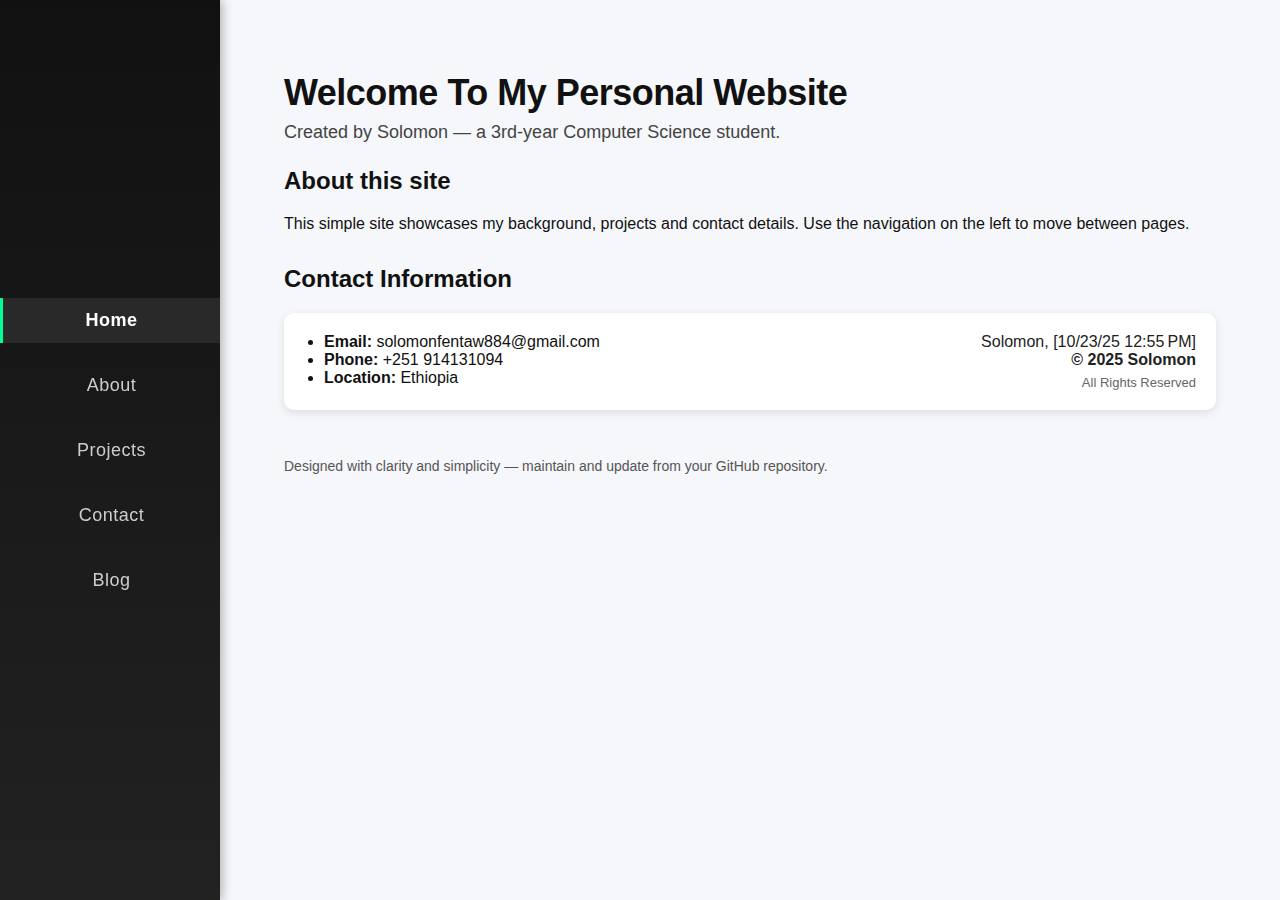
<file: index.html>
Solomon, [10/23/25 12:55 PM]
<!DOCTYPE html>  
<html lang="en">  
<head>  
  <meta charset="utf-8" />  
  <meta name="viewport" content="width=device-width,initial-scale=1" />  
  <title>Home | Solomon</title>  
 <style>
  * { box-sizing: border-box; }
  body {
    margin: 0;
    font-family: "Poppins", "Segoe UI", Roboto, Arial, sans-serif;
    color: #111;
    background: #f5f7fa;
  }
   @media (max-width: 768px) {
  nav.sidebar {
    flex-wrap: wrap;
    height: auto;
    padding: 10px 0;
  }
  .sidebar h2 {
    width: 100%;
    text-align: center;
  }
}


  /* Sidebar */
  nav.sidebar {
    width: 220px;
    background: linear-gradient(180deg, #111 0%, #222 100%);
    color: #fff;
    display: flex;
    align-items: center;
    justify-content: center;
    padding: 40px 0;
    position: fixed;
    top: 0; left: 0; bottom: 0;
    box-shadow: 2px 0 10px rgba(0, 0, 0, 0.3);
  }

  nav.sidebar .navbar {
    list-style: none;
    padding: 0;
    margin: 0;
    width: 100%;
    text-align: center;
  }

  nav.sidebar .navbar li {
    margin: 20px 0;
  }

  nav.sidebar .navbar a {
    color: #ccc;
    text-decoration: none;
    display: block;
    padding: 12px 0;
    font-size: 18px;
    letter-spacing: 0.5px;
    transition: all 0.25s ease;
    border-left: 3px solid transparent;
  }

  nav.sidebar .navbar a:hover {
    background: rgba(255, 255, 255, 0.05);
    color: #04AA6D;
    border-left: 3px solid #04AA6D;
    transform: scale(1.05);
  }

  nav.sidebar .navbar a.active {
    background: rgba(255, 255, 255, 0.08);
    color: #fff;
    font-weight: 600;
    border-left: 3px solid #00ff99;
  }

  /* Content area */
  main.content {
    margin-left: 220px;
    padding: 48px 64px;
    width: calc(100% - 220px);
    max-width: 1100px;
    animation: fadeIn 0.8s ease;
  }

  header h1 {
    font-size: 36px;
    margin: 6px 0 8px;
    letter-spacing: -0.5px;
    color: #111;
  }

  header p {
    margin: 0 0 24px;
    color: #444;
    font-size: 18px;
  }

  /* Contact block */
  .contact-card {
    display: flex;
    justify-content: space-between;
    gap: 20px;
    align-items: flex-start;
    flex-wrap: wrap;
    background: #fff;
    padding: 20px;
    border-radius: 10px;
    box-shadow: 0 3px 10px rgba(0, 0, 0, 0.1);
  }

  .contact-list {
    list-style: disc;
    padding-left: 20px;
    margin: 0;
    color: #111;
  }

  footer.sitefoot {
    margin-top: 48px;
    color: #555;
    font-size: 14px;
  }

  /* Simple fade animation */
  @keyframes fadeIn {
    from { opacity: 0; transform: translateY(10px); }
    to { opacity: 1; transform: translateY(0); }
  }

  /* Responsive */
  @media (max-width:720px) {
    nav.sidebar {
      position: relative;
      width: 100%;
      height: auto;
      padding: 12px 0;
      display: block;
    }
    nav.sidebar .navbar {
      display: flex;
      justify-content: center;
      gap: 12px;
      flex-wrap: wrap;
    }
    nav.sidebar .navbar li { margin: 0; }
    main.content {
      margin-left: 0;
      padding: 20px;
      width: 100%;
    }
  }
</style>
</head>  
<body>  
  <div class="page">  
    <nav class="sidebar" aria-label="Main navigation">  
      <ul class="navbar">  
        <li><a href="index.html" class="active">Home</a></li>  
        <li><a href="about.html">About</a></li>  
        <li><a href="projects.html">Projects</a></li>  
        <li><a href="contact.html">Contact</a></li> 
          <li><a href="blog.html">Blog</a></li>  
      </ul>  
    </nav>  
  
    <main class="content">  
      <header>  
        <h1>Welcome To My Personal Website</h1>  
        <p>Created by Solomon — a 3rd-year Computer Science student.</p>  
      </header>  
  
      <section id="intro">  
        <h2>About this site</h2>  
        <p>This simple site showcases my background, projects and contact details. Use the navigation on the left to move between pages.</p>  
      </section>  
  
      <section id="contact" style="margin-top:32px;">  
        <h2>Contact Information</h2>  
        <div class="contact-card">  
          <ul class="contact-list">  
            <li><strong>Email:</strong> solomonfentaw884@gmail.com</li>  
            <li><strong>Phone:</strong> +251 914131094</li>  
            <li><strong>Location:</strong> Ethiopia</li>  
          </ul>  
          <div style="min-width:220px; text-align:right; color:#222;">

Solomon, [10/23/25 12:55 PM]
<p style="margin:0; font-weight:600;">© 2025 Solomon</p>  
            <p style="margin:6px 0 0; font-size:13px; color:#666;">All Rights Reserved</p>  
          </div>  
        </div>  
      </section>  
  
      <footer class="sitefoot">  
        <p>Designed with clarity and simplicity — maintain and update from your GitHub repository.</p>  
      </footer>  
    </main>  
  </div>  
</body>  
</html>
</file>
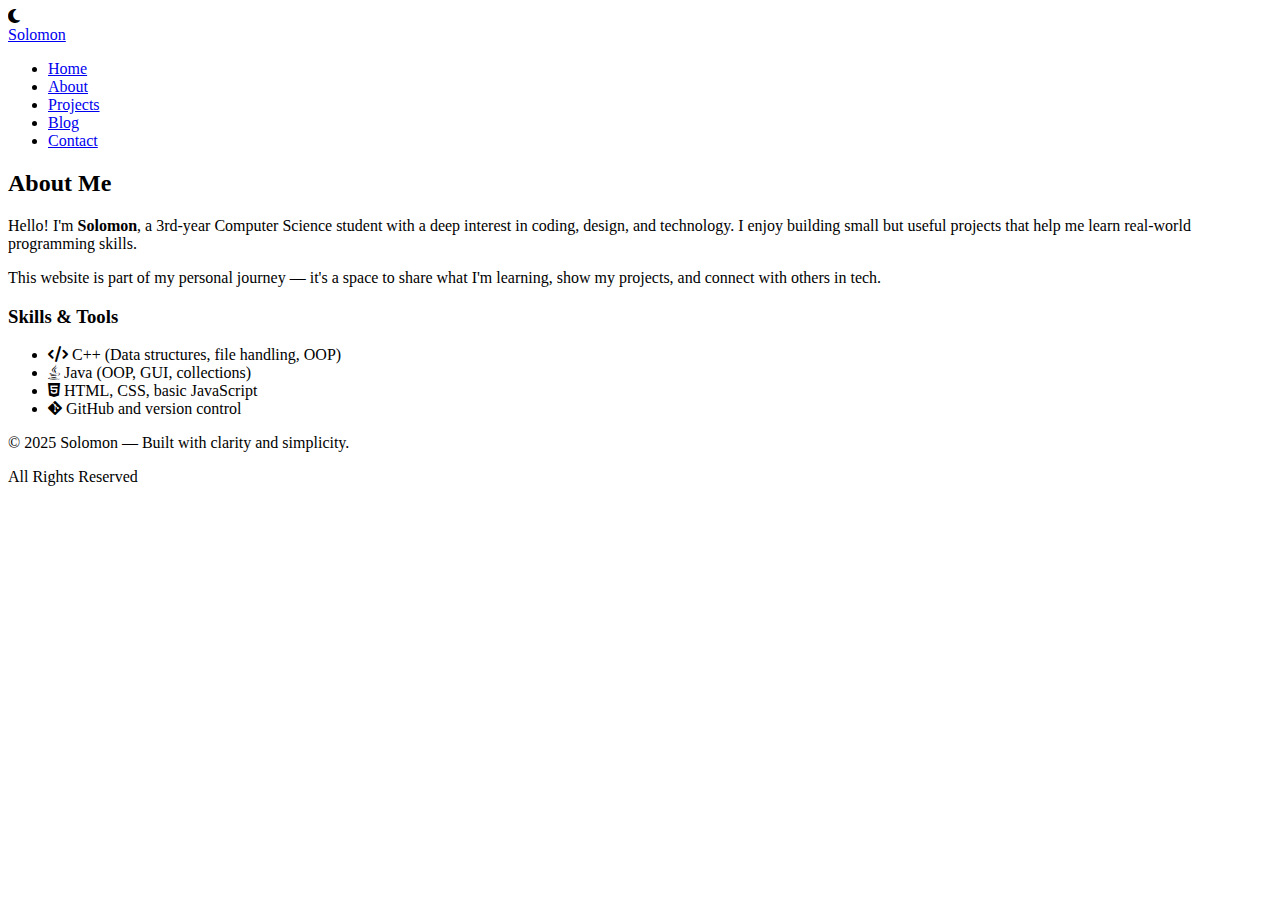
<file: About.html>
<!DOCTYPE html>
<html lang="en">
<head>
  <meta charset="UTF-8" />
  <meta name="viewport" content="width=device-width, initial-scale=1.0" />
  <title>Solomon | About</title>

  <link href="https://fonts.googleapis.com/css2?family=Poppins:wght@400;600;700&display=swap" rel="stylesheet">
  <link rel="stylesheet" href="https://cdnjs.cloudflare.com/ajax/libs/font-awesome/6.4.0/css/all.min.css">
  <link rel="stylesheet" href="style.css" />
</head>

<body>

  <div class="theme-toggle">
    <i class="fas fa-moon"></i>
  </div>

  <nav class="navbar">
    <div class="nav-container glass">
      <div class="nav-logo"><a href="home.html">Solomon</a></div>

      <ul class="nav-menu">
        <li class="nav-item"><a href="home.html" class="nav-link">Home</a></li>
        <li class="nav-item"><a href="about.html" class="nav-link">About</a></li>
        <li class="nav-item"><a href="projects.html" class="nav-link">Projects</a></li>
        <li class="nav-item"><a href="blog&articles.html" class="nav-link">Blog</a></li>
        <li class="nav-item"><a href="contact me.html" class="nav-link">Contact</a></li>
      </ul>

      <div class="hamburger">
        <span class="bar"></span><span class="bar"></span><span class="bar"></span>
      </div>
    </div>
  </nav>

  <section id="about" class="section about-section animate">
    <div class="container glass fade-up">
      <h2 class="section-title neon-title">About Me</h2>

      <div class="about-content">
        <div class="about-text">
          <p>Hello! I'm <strong>Solomon</strong>, a 3rd-year Computer Science student with a deep interest in coding, design, and technology. I enjoy building small but useful projects that help me learn real-world programming skills.</p>
          <p>This website is part of my personal journey — it's a space to share what I'm learning, show my projects, and connect with others in tech.</p>
        </div>

        <div class="skills">
          <h3>Skills & Tools</h3>
          <ul>
            <li><i class="fas fa-code"></i> C++ (Data structures, file handling, OOP)</li>
            <li><i class="fab fa-java"></i> Java (OOP, GUI, collections)</li>
            <li><i class="fab fa-html5"></i> HTML, CSS, basic JavaScript</li>
            <li><i class="fab fa-git-alt"></i> GitHub and version control</li>
          </ul>
        </div>
      </div>
    </div>
  </section>

  <footer class="footer">
    <div class="container">
      <p>© 2025 Solomon — Built with clarity and simplicity.</p>
      <p>All Rights Reserved</p>
    </div>
  </footer>

  <script src="script.js"></script>

</body>
</html>
</file>
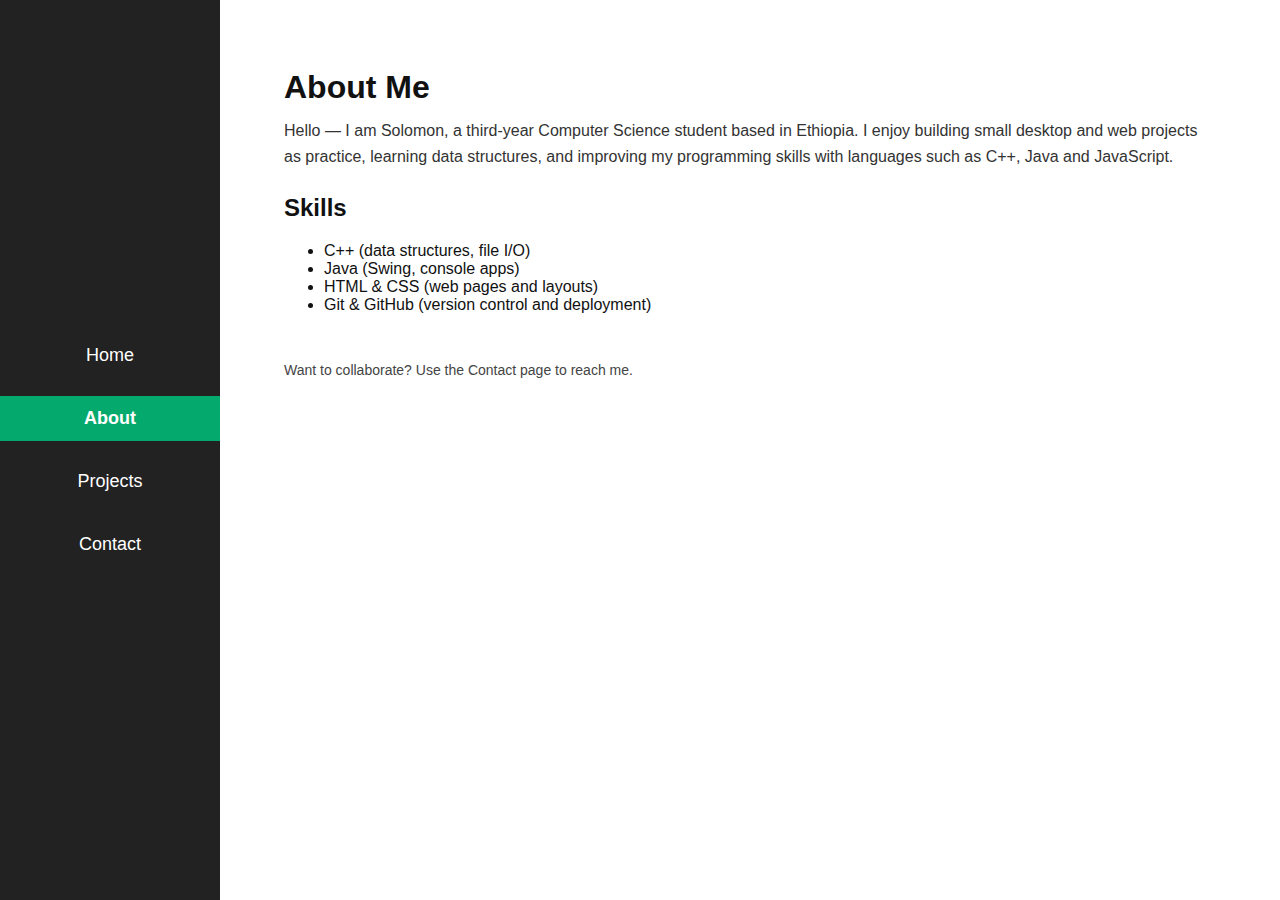
<file: about.html>
<!DOCTYPE html>
<html lang="en">
<head>
  <meta charset="utf-8" />
  <meta name="viewport" content="width=device-width,initial-scale=1" />
  <title>About | Solomon</title>
  <style>
    /* Same CSS as index.html (you can copy/paste or extract to style.css) */
    * { box-sizing: border-box; }
    body { margin: 0; font-family: "Segoe UI", Roboto, Arial, sans-serif; color:#111; background:#fff; }
    .page { display:flex; min-height:100vh; }
    nav.sidebar { width:220px; background:#222; color:#fff; display:flex; align-items:center; justify-content:center; padding:40px 0; position:fixed; top:0; left:0; bottom:0; }
    nav.sidebar .navbar { list-style:none; padding:0; margin:0; width:100%; text-align:center; }
    nav.sidebar .navbar li { margin:18px 0; }
    nav.sidebar .navbar a { color:#fff; text-decoration:none; display:block; padding:12px 0; font-size:18px; transition:background .18s; }
    nav.sidebar .navbar a:hover { background:#333; }
    nav.sidebar .navbar a.active { background:#04AA6D; font-weight:600; }
    main.content { margin-left:220px; padding:48px 64px; width: calc(100% - 220px); max-width:1100px; }
    h1{ font-size:32px; margin-bottom:6px; }
    .profile { margin-top:12px; line-height:1.6; color:#333; }
    footer.sitefoot { margin-top:48px; color:#444; font-size:14px; }
    @media (max-width:720px) { nav.sidebar{ position:relative; width:100%; padding:12px 0; } nav.sidebar .navbar{ display:flex; justify-content:center; gap:12px; } main.content{ margin-left:0; padding:20px; } }
  </style>
</head>
<body>
  <div class="page">
    <nav class="sidebar" aria-label="Main navigation">
      <ul class="navbar">
        <li><a href="index.html">Home</a></li>
        <li><a href="about.html" class="active">About</a></li>
        <li><a href="projects.html">Projects</a></li>
        <li><a href="contact.html">Contact</a></li>
      </ul>
    </nav>

    <main class="content">
      <h1>About Me</h1>
      <p class="profile">
        Hello — I am Solomon, a third-year Computer Science student based in Ethiopia.
        I enjoy building small desktop and web projects as practice, learning data structures,
        and improving my programming skills with languages such as C++, Java and JavaScript.
      </p>

      <section style="margin-top:24px;">
        <h2>Skills</h2>
        <ul>
          <li>C++ (data structures, file I/O)</li>
          <li>Java (Swing, console apps)</li>
          <li>HTML & CSS (web pages and layouts)</li>
          <li>Git & GitHub (version control and deployment)</li>
        </ul>
      </section>

      <footer class="sitefoot">
        <p>Want to collaborate? Use the Contact page to reach me.</p>
      </footer>
    </main>
  </div>
</body>
</html>
</file>
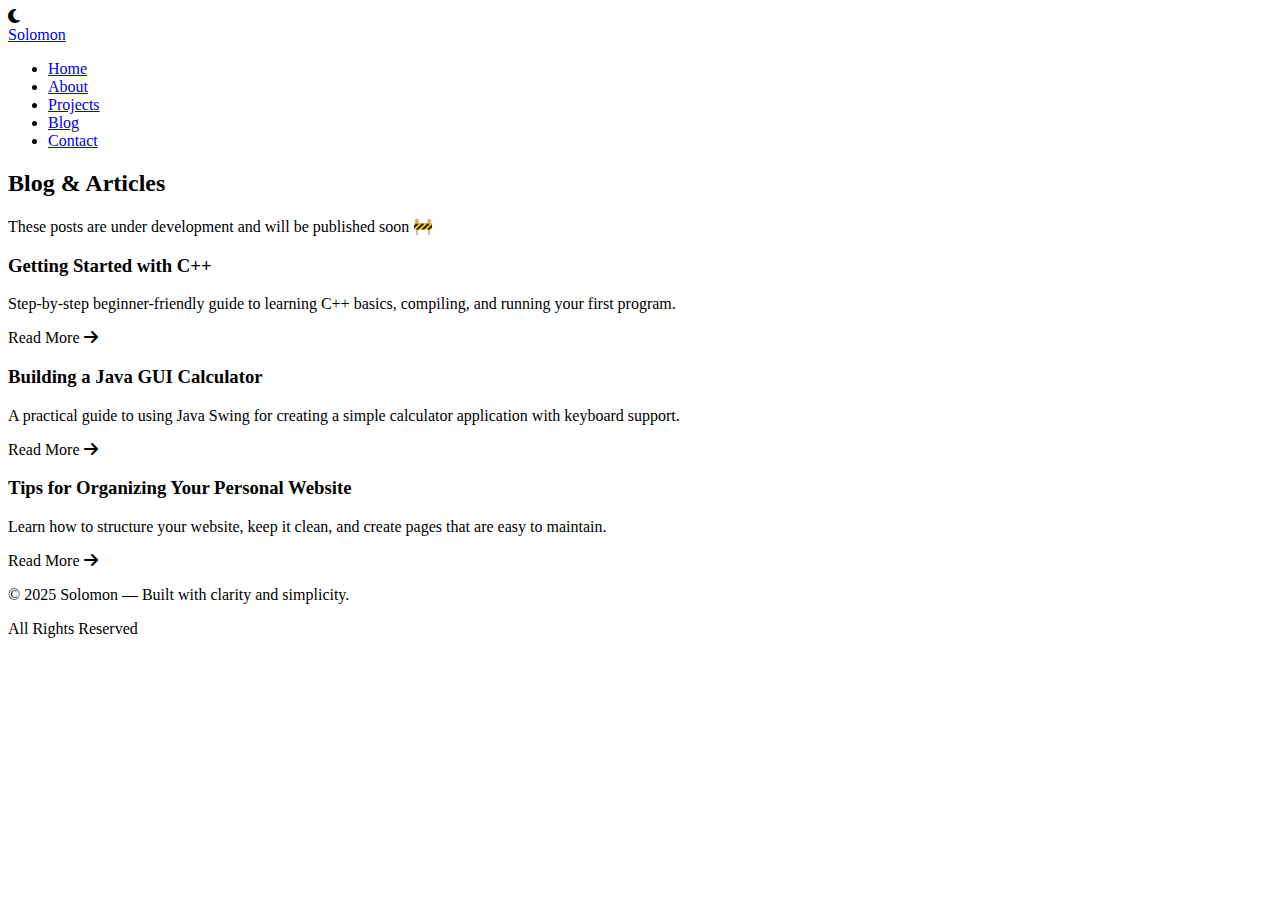
<file: Blog$Articles.html>
<!DOCTYPE html>
<html lang="en">
<head>
  <meta charset="UTF-8" />
  <meta name="viewport" content="width=device-width, initial-scale=1.0" />
  <title>Solomon | Blog & Articles</title>

  <link href="https://fonts.googleapis.com/css2?family=Poppins:wght@400;600;700&display=swap" rel="stylesheet">
  <link rel="stylesheet" href="https://cdnjs.cloudflare.com/ajax/libs/font-awesome/6.4.0/css/all.min.css">
  <link rel="stylesheet" href="style.css" />
</head>

<body>

  <div class="theme-toggle">
    <i class="fas fa-moon"></i>
  </div>

  <nav class="navbar">
    <div class="nav-container glass">
      <div class="nav-logo"><a href="home.html">Solomon</a></div>

      <ul class="nav-menu">
        <li class="nav-item"><a href="home.html" class="nav-link">Home</a></li>
        <li class="nav-item"><a href="about.html" class="nav-link">About</a></li>
        <li class="nav-item"><a href="projects.html" class="nav-link">Projects</a></li>
        <li class="nav-item"><a href="blog&articles.html" class="nav-link">Blog</a></li>
        <li class="nav-item"><a href="contact me.html" class="nav-link">Contact</a></li>
      </ul>

      <div class="hamburger">
        <span class="bar"></span><span class="bar"></span><span class="bar"></span>
      </div>
    </div>
  </nav>

  <section id="blog" class="section blog-section animate">
    <div class="container glass fade-up">
      <h2 class="section-title neon-title">Blog & Articles</h2>
      <p class="coming-soon">These posts are under development and will be published soon 🚧</p>

      <div class="blog-grid">

        <article class="blog-post card-3d">
          <h3>Getting Started with C++</h3>
          <p>Step-by-step beginner-friendly guide to learning C++ basics, compiling, and running your first program.</p>
          <div class="read-more">Read More <i class="fas fa-arrow-right"></i></div>
        </article>

        <article class="blog-post card-3d">
          <h3>Building a Java GUI Calculator</h3>
          <p>A practical guide to using Java Swing for creating a simple calculator application with keyboard support.</p>
          <div class="read-more">Read More <i class="fas fa-arrow-right"></i></div>
        </article>

        <article class="blog-post card-3d">
          <h3>Tips for Organizing Your Personal Website</h3>
          <p>Learn how to structure your website, keep it clean, and create pages that are easy to maintain.</p>
          <div class="read-more">Read More <i class="fas fa-arrow-right"></i></div>
        </article>

      </div>
    </div>
  </section>

  <footer class="footer">
    <div class="container">
      <p>© 2025 Solomon — Built with clarity and simplicity.</p>
      <p>All Rights Reserved</p>
    </div>
  </footer>

  <script src="script.js"></script>

</body>
</html>
</file>
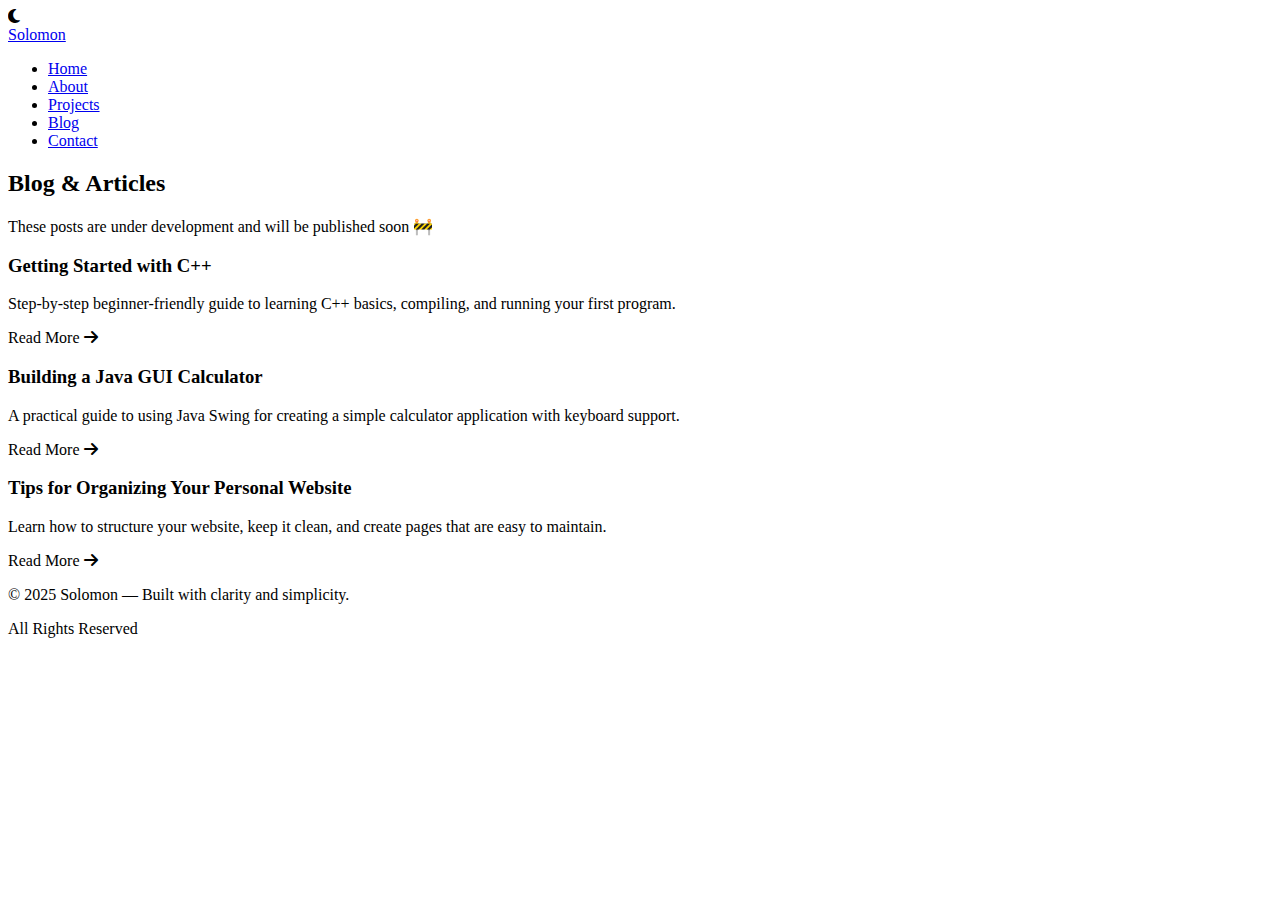
<file: blog-articles.html>
<!DOCTYPE html>
<html lang="en">
<head>
  <meta charset="UTF-8" />
  <meta name="viewport" content="width=device-width, initial-scale=1.0" />
  <title>Solomon | Blog & Articles</title>

  <!-- Fonts + Icons -->
  <link href="https://fonts.googleapis.com/css2?family=Poppins:wght@400;600;700&display=swap" rel="stylesheet">
  <link rel="stylesheet" href="https://cdnjs.cloudflare.com/ajax/libs/font-awesome/6.4.0/css/all.min.css">

  <!-- Styles -->
  <link rel="stylesheet" href="style.css" />
</head>

<body>

  <!-- Theme Toggle -->
  <div class="theme-toggle">
    <i class="fas fa-moon"></i>
  </div>

  <!-- Navigation -->
  <nav class="navbar">
    <div class="nav-container glass">
      <div class="nav-logo"><a href="index.html">Solomon</a></div>

      <ul class="nav-menu">
        <li class="nav-item"><a href="index.html" class="nav-link">Home</a></li>
        <li class="nav-item"><a href="about.html" class="nav-link">About</a></li>
        <li class="nav-item"><a href="projects.html" class="nav-link">Projects</a></li>
        <li class="nav-item"><a href="blog-articles.html" class="nav-link">Blog</a></li>
        <li class="nav-item"><a href="contact.html" class="nav-link">Contact</a></li>
      </ul>

      <!-- Hamburger -->
      <div class="hamburger">
        <span class="bar"></span><span class="bar"></span><span class="bar"></span>
      </div>
    </div>
  </nav>

  <!-- Blog Section -->
  <section id="blog" class="section blog-section animate">
    <div class="container glass fade-up">
      <h2 class="section-title neon-title">Blog & Articles</h2>
      <p class="coming-soon">These posts are under development and will be published soon 🚧</p>

      <div class="blog-grid">

        <article class="blog-post card-3d">
          <h3>Getting Started with C++</h3>
          <p>Step-by-step beginner-friendly guide to learning C++ basics, compiling, and running your first program.</p>
          <div class="read-more">Read More <i class="fas fa-arrow-right"></i></div>
        </article>

        <article class="blog-post card-3d">
          <h3>Building a Java GUI Calculator</h3>
          <p>A practical guide to using Java Swing for creating a simple calculator application with keyboard support.</p>
          <div class="read-more">Read More <i class="fas fa-arrow-right"></i></div>
        </article>

        <article class="blog-post card-3d">
          <h3>Tips for Organizing Your Personal Website</h3>
          <p>Learn how to structure your website, keep it clean, and create pages that are easy to maintain.</p>
          <div class="read-more">Read More <i class="fas fa-arrow-right"></i></div>
        </article>

      </div>
    </div>
  </section>

  <!-- Footer -->
  <footer class="footer">
    <div class="container">
      <p>© 2025 Solomon — Built with clarity and simplicity.</p>
      <p>All Rights Reserved</p>
    </div>
  </footer>

  <script src="script.js"></script>

</body>
</html>
</file>
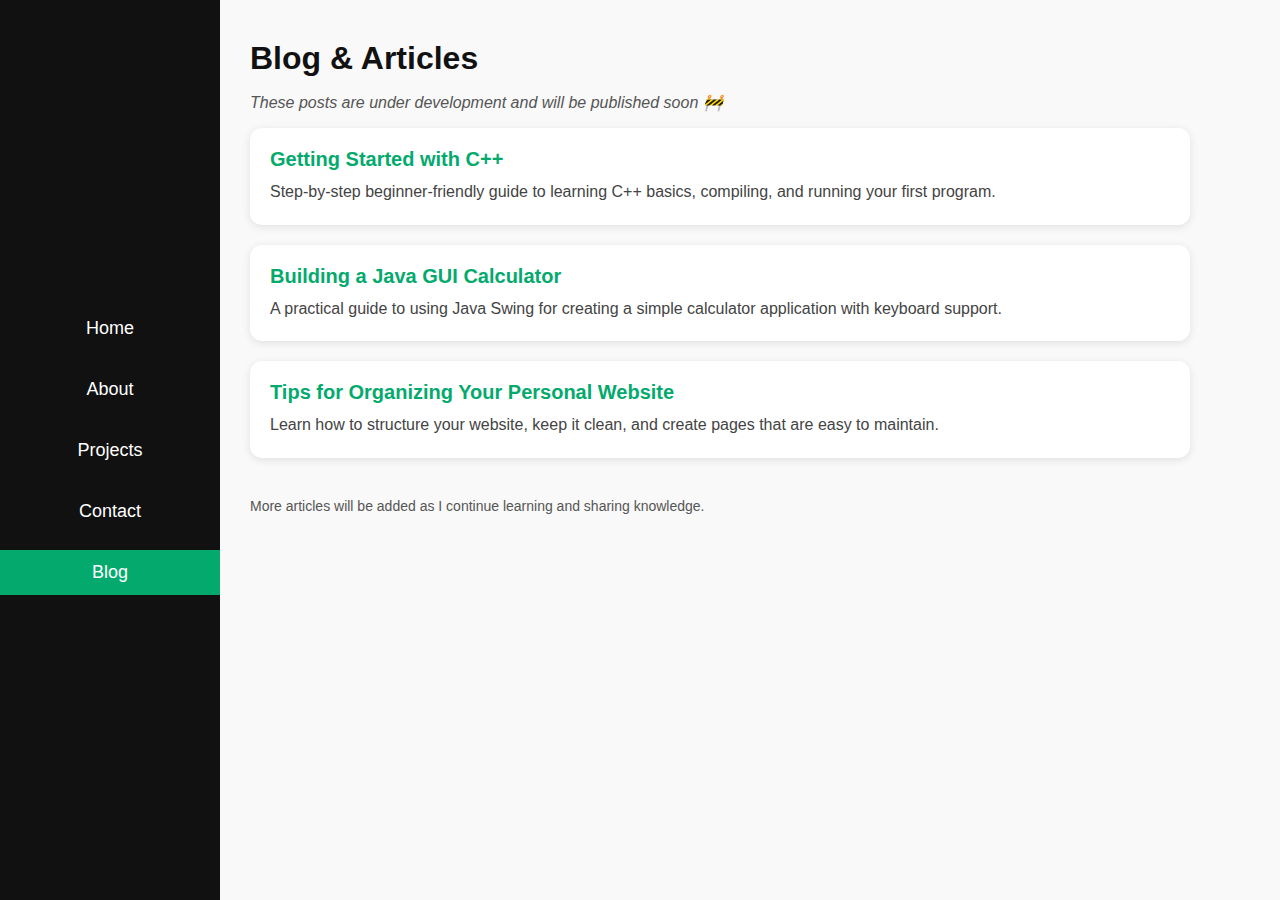
<file: blog.html>
<!DOCTYPE html>
<html lang="en">
<head>
  <meta charset="UTF-8">
  <meta name="viewport" content="width=device-width, initial-scale=1.0">
  <title>Blog | Solomon</title>
  <style>
    * { box-sizing: border-box; margin: 0; padding: 0; }

    body {
      font-family: "Segoe UI", Roboto, Arial, sans-serif;
      color: #111;
      background: #f9f9f9;
    }

    /* Sidebar */
    nav.sidebar {
      width: 220px;
      background: #111;
      color: #fff;
      position: fixed;
      top: 0; left: 0; bottom: 0;
      display: flex;
      justify-content: center;
      align-items: center;
    }

    nav.sidebar ul {
      list-style: none;
      width: 100%;
      text-align: center;
    }

    nav.sidebar li {
      margin: 16px 0;
    }

    nav.sidebar a {
      color: #fff;
      text-decoration: none;
      display: block;
      padding: 12px 0;
      font-size: 18px;
      transition: 0.3s;
    }

    nav.sidebar a:hover,
    nav.sidebar a.active {
      background: #04AA6D;
    }

    main {
      margin-left: 220px;
      padding: 40px 30px;
      max-width: 1000px;
    }

    h1 {
      font-size: 32px;
      margin-bottom: 16px;
    }

    .blog-post {
      background: #fff;
      padding: 20px;
      margin-bottom: 20px;
      border-radius: 12px;
      box-shadow: 0 2px 8px rgba(0,0,0,0.1);
    }

    .blog-post h2 {
      font-size: 20px;
      color: #04AA6D;
      margin-bottom: 8px;
    }

    .blog-post p {
      color: #444;
      line-height: 1.6;
    }

    .coming-soon {
      font-style: italic;
      color: #555;
      margin-bottom: 16px;
    }

    footer {
      margin-top: 40px;
      font-size: 14px;
      color: #555;
    }

    @media (max-width: 768px) {
      nav.sidebar {
        position: relative;
        width: 100%;
        height: auto;
        padding: 10px 0;
      }

      nav.sidebar ul {
        display: flex;
        justify-content: center;
        flex-wrap: wrap;
      }

      nav.sidebar li {
        margin: 8px 12px;
      }

      main {
        margin-left: 0;
        padding: 20px;
      }

      h1 {
        font-size: 26px;
      }
    }
  </style>
</head>
<body>
  <nav class="sidebar">
    <ul>
      <li><a href="index.html">Home</a></li>
      <li><a href="about.html">About</a></li>
      <li><a href="projects.html">Projects</a></li>
      <li><a href="contact.html">Contact</a></li>
      <li><a href="blog.html" class="active">Blog</a></li>
    </ul>
  </nav>

  <main>
    <h1>Blog & Articles</h1>
    <p class="coming-soon">These posts are under development and will be published soon 🚧</p>

    <section class="blog-post">
      <h2>Getting Started with C++</h2>
      <p>Step-by-step beginner-friendly guide to learning C++ basics, compiling, and running your first program.</p>
    </section>

    <section class="blog-post">
      <h2>Building a Java GUI Calculator</h2>
      <p>A practical guide to using Java Swing for creating a simple calculator application with keyboard support.</p>
    </section>

    <section class="blog-post">
      <h2>Tips for Organizing Your Personal Website</h2>
      <p>Learn how to structure your website, keep it clean, and create pages that are easy to maintain.</p>
    </section>

    <footer>
      <p>More articles will be added as I continue learning and sharing knowledge.</p>
    </footer>
  </main>
</body>
</html>
</file>
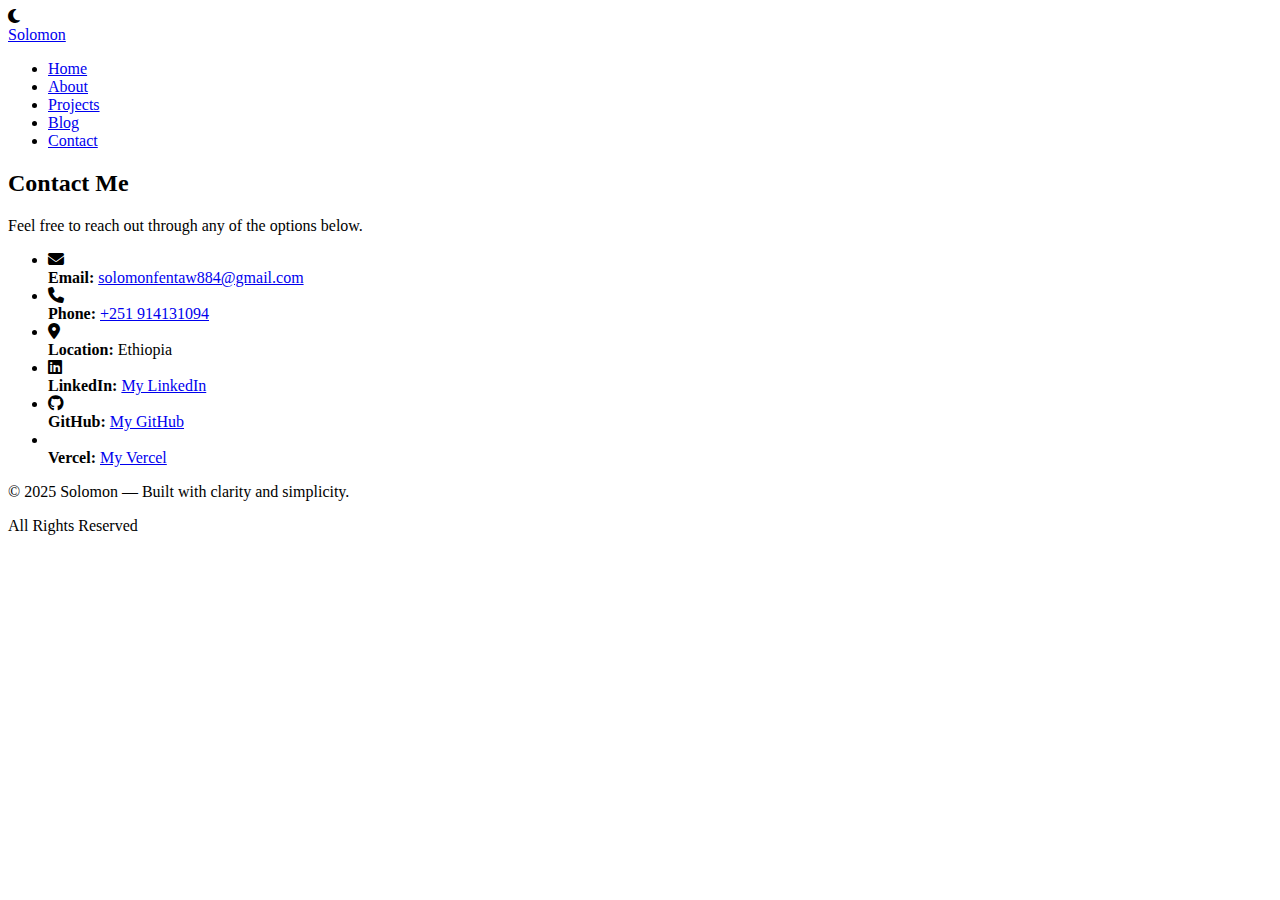
<file: Contact Me.html>
<!DOCTYPE html>
<html lang="en">
<head>
  <meta charset="UTF-8" />
  <meta name="viewport" content="width=device-width, initial-scale=1.0" />
  <title>Solomon | Contact</title>

  <link href="https://fonts.googleapis.com/css2?family=Poppins:wght@400;600;700&display=swap" rel="stylesheet">
  <link rel="stylesheet" href="https://cdnjs.cloudflare.com/ajax/libs/font-awesome/6.4.0/css/all.min.css">
  <link rel="stylesheet" href="style.css" />
</head>

<body>

  <div class="theme-toggle">
    <i class="fas fa-moon"></i>
  </div>

  <nav class="navbar">
    <div class="nav-container glass">
      <div class="nav-logo"><a href="home.html">Solomon</a></div>

      <ul class="nav-menu">
        <li class="nav-item"><a href="home.html" class="nav-link">Home</a></li>
        <li class="nav-item"><a href="about.html" class="nav-link">About</a></li>
        <li class="nav-item"><a href="projects.html" class="nav-link">Projects</a></li>
        <li class="nav-item"><a href="blog&articles.html" class="nav-link">Blog</a></li>
        <li class="nav-item"><a href="contact me.html" class="nav-link">Contact</a></li>
      </ul>

      <div class="hamburger">
        <span class="bar"></span><span class="bar"></span><span class="bar"></span>
      </div>
    </div>
  </nav>

  <section id="contact" class="section contact-section animate">
    <div class="container glass fade-up">
      <h2 class="section-title neon-title">Contact Me</h2>
      <p class="section-subtitle">Feel free to reach out through any of the options below.</p>

      <div class="contact-content">
        <ul class="contact-list">
          <li><i class="fas fa-envelope"></i><div><strong>Email:</strong> <a href="mailto:solomonfentaw884@gmail.com">solomonfentaw884@gmail.com</a></div></li>
          <li><i class="fas fa-phone"></i><div><strong>Phone:</strong> <a href="tel:+251914131094">+251 914131094</a></div></li>
          <li><i class="fas fa-location-dot"></i><div><strong>Location:</strong> <span>Ethiopia</span></div></li>
          <li><i class="fab fa-linkedin"></i><div><strong>LinkedIn:</strong> <a href="https://www.linkedin.com/in/solomon-fentaw" target="_blank">My LinkedIn</a></div></li>
          <li><i class="fab fa-github"></i><div><strong>GitHub:</strong> <a href="https://github.com/Henry24-94" target="_blank">My GitHub</a></div></li>
          <li><i class="fab fa-vercel"></i><div><strong>Vercel:</strong> <a href="https://vercel.com/solomon-fentaws-projects-aed1ec90" target="_blank">My Vercel</a></div></li>
        </ul>
      </div>

    </div>
  </section>

  <footer class="footer">
    <div class="container">
      <p>© 2025 Solomon — Built with clarity and simplicity.</p>
      <p>All Rights Reserved</p>
    </div>
  </footer>

  <script src="script.js"></script>

</body>
</html>
</file>
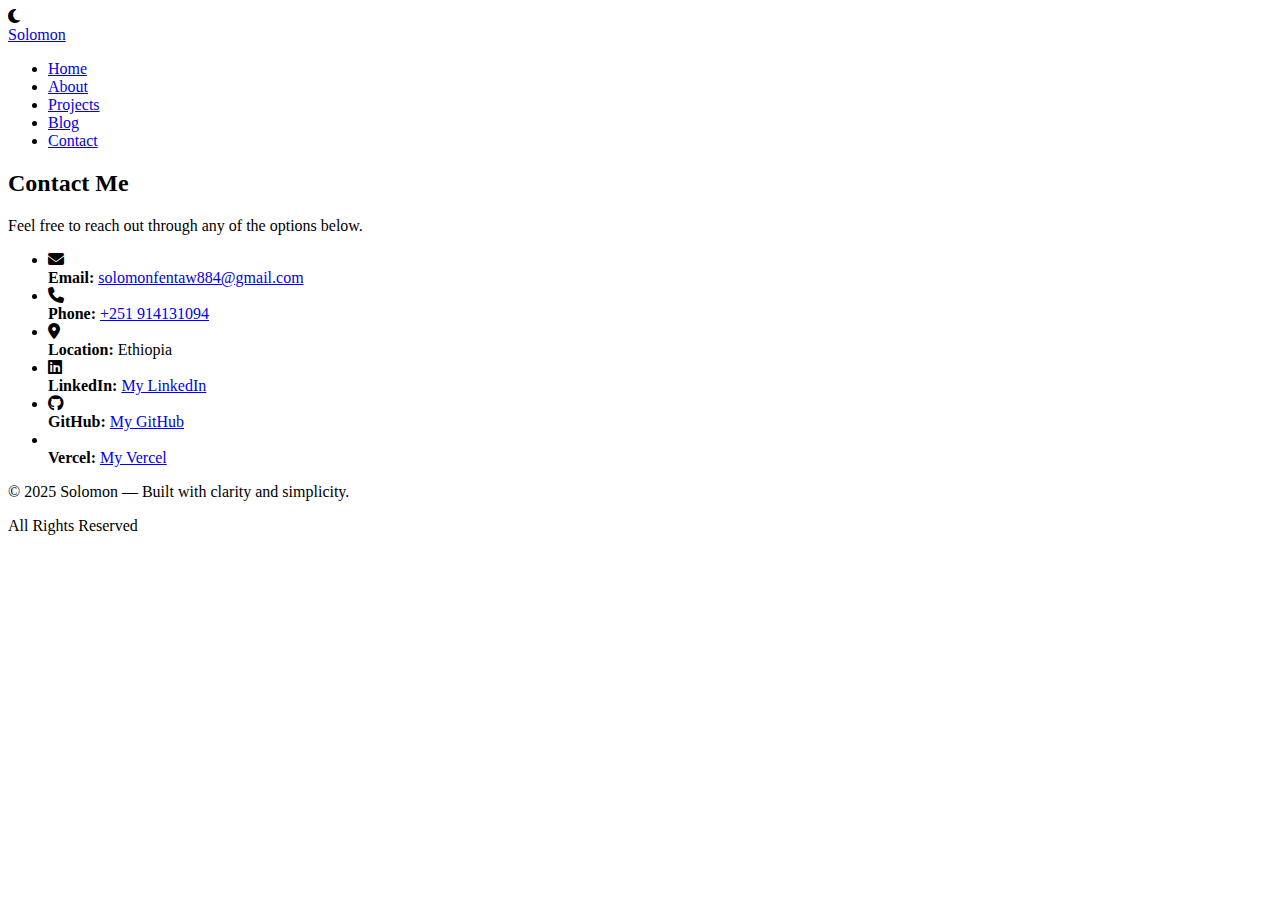
<file: contact.html>
<!DOCTYPE html>
<html lang="en">
<head>
  <meta charset="UTF-8" />
  <meta name="viewport" content="width=device-width, initial-scale=1.0" />
  <title>Solomon | Contact</title>

  <!-- Fonts + Icons -->
  <link href="https://fonts.googleapis.com/css2?family=Poppins:wght@400;600;700&display=swap" rel="stylesheet">
  <link rel="stylesheet" href="https://cdnjs.cloudflare.com/ajax/libs/font-awesome/6.4.0/css/all.min.css">

  <!-- Styles -->
  <link rel="stylesheet" href="style.css" />
</head>

<body>

  <!-- Theme Toggle -->
  <div class="theme-toggle">
    <i class="fas fa-moon"></i>
  </div>

  <!-- NAVIGATION -->
  <nav class="navbar">
    <div class="nav-container glass">
      <div class="nav-logo"><a href="index.html">Solomon</a></div>

      <ul class="nav-menu">
        <li class="nav-item"><a href="index.html" class="nav-link">Home</a></li>
        <li class="nav-item"><a href="about.html" class="nav-link">About</a></li>
        <li class="nav-item"><a href="projects.html" class="nav-link">Projects</a></li>
        <li class="nav-item"><a href="blog-articles.html" class="nav-link">Blog</a></li>
        <li class="nav-item"><a href="contact.html" class="nav-link">Contact</a></li>
      </ul>

      <!-- Hamburger -->
      <div class="hamburger">
        <span class="bar"></span><span class="bar"></span><span class="bar"></span>
      </div>
    </div>
  </nav>

  <!-- CONTACT SECTION -->
  <section id="contact" class="section contact-section animate">
    <div class="container glass fade-up">
      <h2 class="section-title neon-title">Contact Me</h2>
      <p class="section-subtitle">Feel free to reach out through any of the options below.</p>

      <div class="contact-content">
        <ul class="contact-list">

          <li>
            <i class="fas fa-envelope"></i>
            <div><strong>Email:</strong> 
              <a href="mailto:solomonfentaw884@gmail.com">solomonfentaw884@gmail.com</a>
            </div>
          </li>

          <li>
            <i class="fas fa-phone"></i>
            <div><strong>Phone:</strong> 
              <a href="tel:+251914131094">+251 914131094</a>
            </div>
          </li>

          <li>
            <i class="fas fa-location-dot"></i>
            <div><strong>Location:</strong> <span>Ethiopia</span></div>
          </li>

          <li>
            <i class="fab fa-linkedin"></i>
            <div><strong>LinkedIn:</strong> 
              <a href="https://www.linkedin.com/in/solomon-fentaw" target="_blank">My LinkedIn</a>
            </div>
          </li>

          <li>
            <i class="fab fa-github"></i>
            <div><strong>GitHub:</strong> 
              <a href="https://github.com/Henry24-94" target="_blank">My GitHub</a>
            </div>
          </li>

          <li>
            <i class="fab fa-vercel"></i>
            <div><strong>Vercel:</strong> 
              <a href="https://vercel.com/solomon-fentaws-projects-aed1ec90" target="_blank">My Vercel</a>
            </div>
          </li>

        </ul>
      </div>

    </div>
  </section>

  <!-- FOOTER -->
  <footer class="footer">
    <div class="container">
      <p>© 2025 Solomon — Built with clarity and simplicity.</p>
      <p>All Rights Reserved</p>
    </div>
  </footer>

  <script src="script.js"></script>

</body>
</html>
</file>
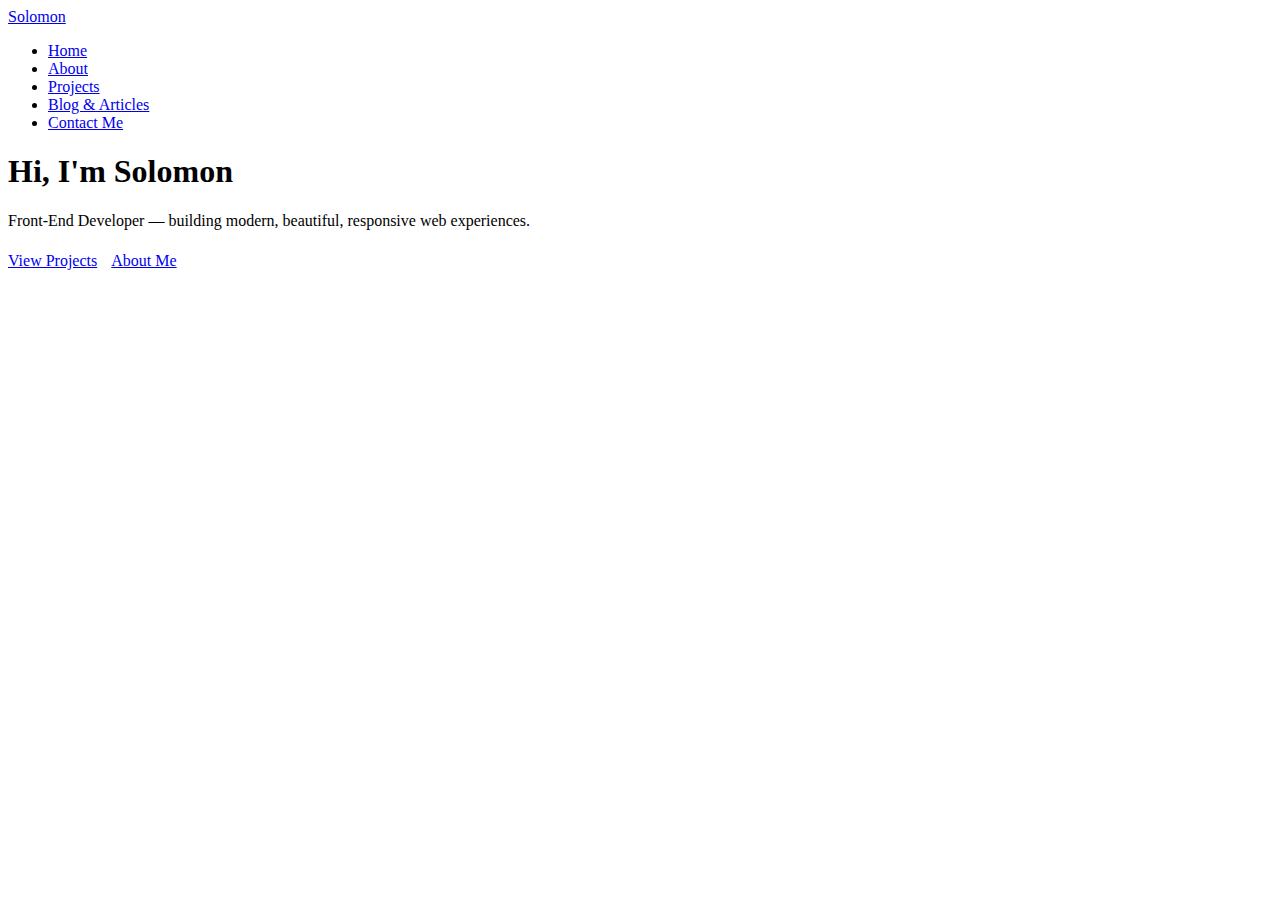
<file: home.html>
<!DOCTYPE html>
<html lang="en">
<head>
    <meta charset="UTF-8" />
  <meta name="viewport" content="width=device-width, initial-scale=1.0" />
  <title>Solomon | Home</title>

  <!-- Fonts + Icons -->
  <link href="https://fonts.googleapis.com/css2?family=Poppins:wght@400;600;700&display=swap" rel="stylesheet">
  <link rel="stylesheet" href="https://cdnjs.cloudflare.com/ajax/libs/font-awesome/6.4.0/css/all.min.css">

  <!-- Styles -->
  <link rel="stylesheet" href="style.css" />
</head>

<body>

<!-- NAVBAR -->
<nav class="navbar">
  <div class="nav-container">
    <div class="nav-logo"><a href="home.html">Solomon</a></div>

    <ul class="nav-menu">
      <li class="nav-item"><a class="nav-link" href="home.html">Home</a></li>
      <li class="nav-item"><a class="nav-link" href="about.html">About</a></li>
      <li class="nav-item"><a class="nav-link" href="projects.html">Projects</a></li>
      <li class="nav-item"><a class="nav-link" href="blog-articles.html">Blog & Articles</a></li>
      <li class="nav-item"><a class="nav-link" href="contact.html">Contact Me</a></li>
    </ul>

    <div class="hamburger">
      <span class="bar"></span>
      <span class="bar"></span>
      <span class="bar"></span>
    </div>
  </div>
</nav>

<!-- HERO SECTION -->
<section class="section home-section">
  <div class="home-content animate">
    <h1 class="section-title">Hi, I'm Solomon</h1>
    <p class="section-subtitle">Front-End Developer — building modern, beautiful, responsive web experiences.</p>

    <div style="margin-top: 22px;">
      <a href="projects.html" class="btn btn-primary">View Projects</a>
      <a href="about.html" class="btn btn-secondary" style="margin-left:10px;">About Me</a>
    </div>
  </div>
</section>

<script src="script.js"></script>
</body>
</html>
</file>
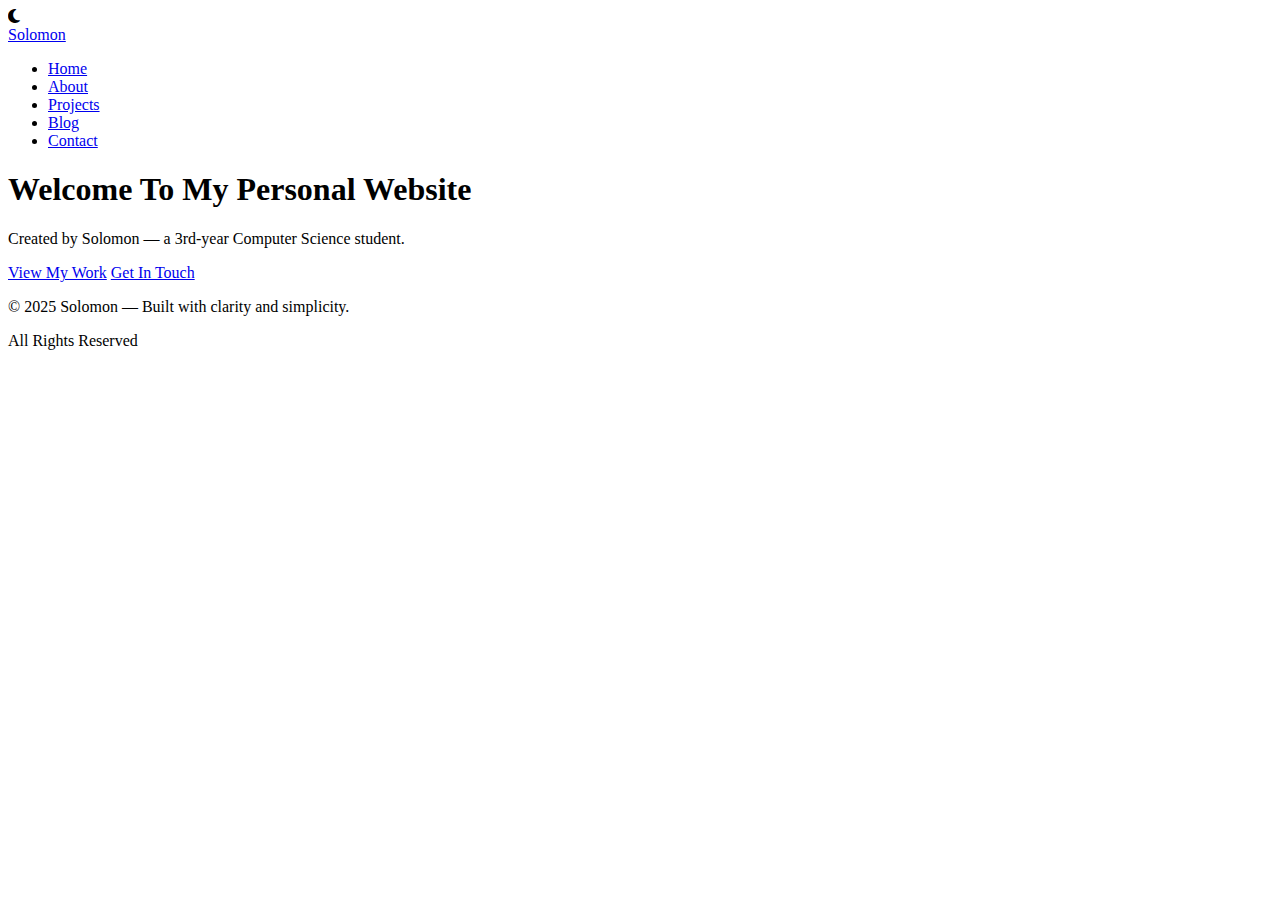
<file: Home.html>
<!DOCTYPE html>
<html lang="en">
<head>
  <meta charset="UTF-8" />
  <meta name="viewport" content="width=device-width, initial-scale=1.0" />
  <title>Solomon | Home</title>

  <link href="https://fonts.googleapis.com/css2?family=Poppins:wght@400;600;700&display=swap" rel="stylesheet">
  <link rel="stylesheet" href="https://cdnjs.cloudflare.com/ajax/libs/font-awesome/6.4.0/css/all.min.css">
  <link rel="stylesheet" href="style.css" />
</head>

<body>

  <div class="theme-toggle">
    <i class="fas fa-moon"></i>
  </div>

  <nav class="navbar">
    <div class="nav-container glass">
      <div class="nav-logo"><a href="home.html">Solomon</a></div>

      <ul class="nav-menu">
        <li class="nav-item"><a href="home.html" class="nav-link">Home</a></li>
        <li class="nav-item"><a href="about.html" class="nav-link">About</a></li>
        <li class="nav-item"><a href="projects.html" class="nav-link">Projects</a></li>
        <li class="nav-item"><a href="blog&articles.html" class="nav-link">Blog</a></li>
        <li class="nav-item"><a href="contact me.html" class="nav-link">Contact</a></li>
      </ul>

      <div class="hamburger">
        <span class="bar"></span><span class="bar"></span><span class="bar"></span>
      </div>
    </div>
  </nav>

  <section id="home" class="section home-section animate gradient-bg">
    <div class="container">
      <div class="home-content glass fade-up">
        <h1 class="neon-title">Welcome To My Personal Website</h1>
        <p>Created by Solomon — a 3rd-year Computer Science student.</p>

        <div class="btn-group">
          <a href="projects.html" class="btn btn-primary neon-btn">View My Work</a>
          <a href="contact me.html" class="btn btn-secondary glass-btn">Get In Touch</a>
        </div>
      </div>
    </div>
  </section>

  <footer class="footer">
    <div class="container">
      <p>© 2025 Solomon — Built with clarity and simplicity.</p>
      <p>All Rights Reserved</p>
    </div>
  </footer>

  <script src="script.js"></script>

</body>
</html>
</file>
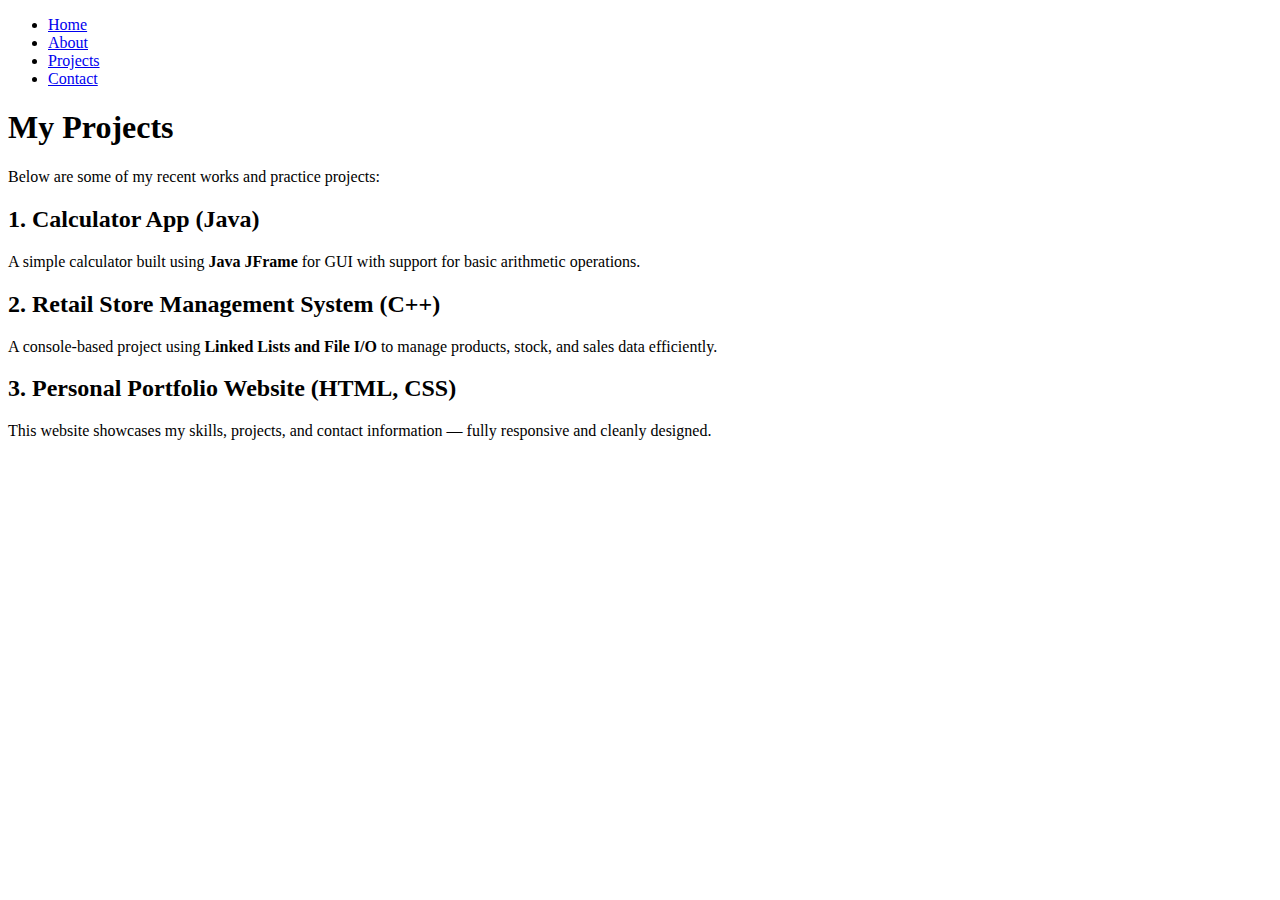
<file: project.html>
<!DOCTYPE html>
<html lang="en">
<head>
    <meta charset="UTF-8">
    <meta name="viewport" content="width=device-width, initial-scale=1.0">
    <title>Projects | Solomon's Personal Website</title>
    <link rel="stylesheet" href="style.css">
</head>
<body>
    <nav>
        <ul class="navbar">
            <li><a href="index.html">Home</a></li>
            <li><a href="about.html">About</a></li>
            <li><a href="projects.html" class="active">Projects</a></li>
            <li><a href="contact.html">Contact</a></li>
        </ul>
    </nav>

    <main>
        <h1>My Projects</h1>
        <p>Below are some of my recent works and practice projects:</p>

        <section class="project-list">
            <article class="project">
                <h2>1. Calculator App (Java)</h2>
                <p>A simple calculator built using <strong>Java JFrame</strong> for GUI with support for basic arithmetic operations.</p>
            </article>

            <article class="project">
                <h2>2. Retail Store Management System (C++)</h2>
                <p>A console-based project using <strong>Linked Lists and File I/O</strong> to manage products, stock, and sales data efficiently.</p>
            </article>

            <article class="project">
                <h2>3. Personal Portfolio Website (HTML, CSS)</h2>
                <p>This website showcases my skills, projects, and contact information — fully responsive and cleanly designed.</p>
            </article>
        </section>
    </main>
</body>
</html>
</file>
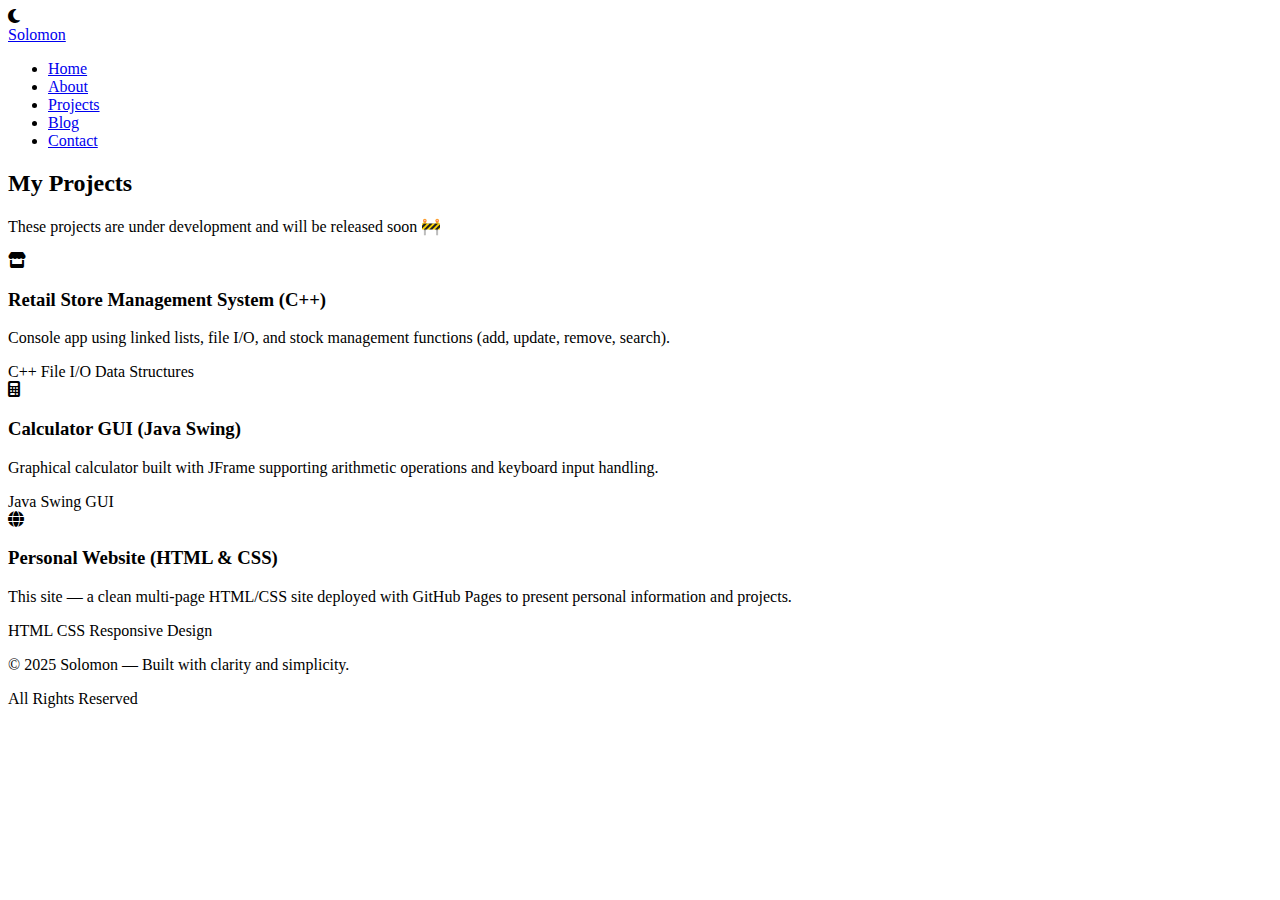
<file: Projects.html>
<!DOCTYPE html>
<html lang="en">
<head>
  <meta charset="UTF-8" />
  <meta name="viewport" content="width=device-width, initial-scale=1.0" />
  <title>Solomon | Projects</title>

  <link href="https://fonts.googleapis.com/css2?family=Poppins:wght@400;600;700&display=swap" rel="stylesheet">
  <link rel="stylesheet" href="https://cdnjs.cloudflare.com/ajax/libs/font-awesome/6.4.0/css/all.min.css">
  <link rel="stylesheet" href="style.css" />
</head>

<body>

  <div class="theme-toggle">
    <i class="fas fa-moon"></i>
  </div>

  <nav class="navbar">
    <div class="nav-container glass">
      <div class="nav-logo"><a href="home.html">Solomon</a></div>

      <ul class="nav-menu">
        <li class="nav-item"><a href="home.html" class="nav-link">Home</a></li>
        <li class="nav-item"><a href="about.html" class="nav-link">About</a></li>
        <li class="nav-item"><a href="projects.html" class="nav-link">Projects</a></li>
        <li class="nav-item"><a href="blog&articles.html" class="nav-link">Blog</a></li>
        <li class="nav-item"><a href="contact me.html" class="nav-link">Contact</a></li>
      </ul>

      <div class="hamburger">
        <span class="bar"></span><span class="bar"></span><span class="bar"></span>
      </div>
    </div>
  </nav>

  <section id="projects" class="section projects-section animate">
    <div class="container fade-up">
      <h2 class="section-title neon-title">My Projects</h2>
      <p class="section-subtitle">These projects are under development and will be released soon 🚧</p>

      <div class="projects-grid">

        <div class="project-card glass card-3d">
          <div class="project-icon"><i class="fas fa-store"></i></div>
          <h3>Retail Store Management System (C++)</h3>
          <p>Console app using linked lists, file I/O, and stock management functions (add, update, remove, search).</p>
          <div class="project-tags">
            <span class="tag">C++</span>
            <span class="tag">File I/O</span>
            <span class="tag">Data Structures</span>
          </div>
        </div>

        <div class="project-card glass card-3d">
          <div class="project-icon"><i class="fas fa-calculator"></i></div>
          <h3>Calculator GUI (Java Swing)</h3>
          <p>Graphical calculator built with JFrame supporting arithmetic operations and keyboard input handling.</p>
          <div class="project-tags">
            <span class="tag">Java</span>
            <span class="tag">Swing</span>
            <span class="tag">GUI</span>
          </div>
        </div>

        <div class="project-card glass card-3d">
          <div class="project-icon"><i class="fas fa-globe"></i></div>
          <h3>Personal Website (HTML & CSS)</h3>
          <p>This site — a clean multi-page HTML/CSS site deployed with GitHub Pages to present personal information and projects.</p>
          <div class="project-tags">
            <span class="tag">HTML</span>
            <span class="tag">CSS</span>
            <span class="tag">Responsive Design</span>
          </div>
        </div>

      </div>
    </div>
  </section>

  <footer class="footer">
    <div class="container">
      <p>© 2025 Solomon — Built with clarity and simplicity.</p>
      <p>All Rights Reserved</p>
    </div>
  </footer>

  <script src="script.js"></script>

</body>
</html>
</file>
<file: style.css>

</file>
